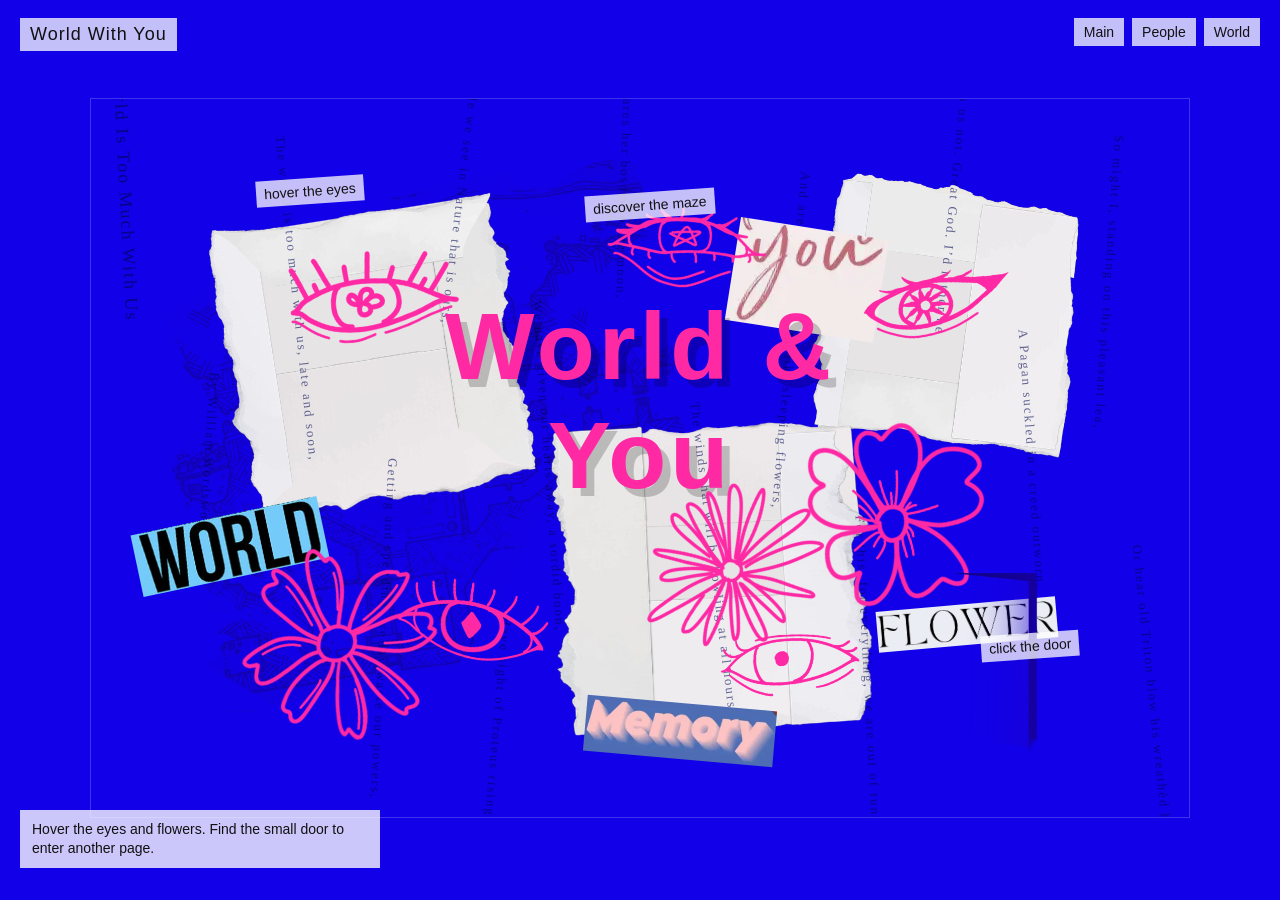
<file: index.html>
<!DOCTYPE html>
<html lang="en">
<head>
  <meta charset="UTF-8">
  <meta name="viewport" content="width=device-width, initial-scale=1.0">
  <title>World With You, Main</title>
  <link rel="stylesheet" href="css/style.css">
</head>

<body class="main-page">
  <div class="site-title">World With You</div>

  <nav class="nav">
    <a href="index.html">Main</a>
    <a href="people.html">People</a>
    <a href="world.html">World</a>
  </nav>

  <main class="page">
    <section class="collage-stage main-collage">

      <img class="collage-img map-main" src="assets/Map01.png" alt="map">
      <img class="collage-img paper-main-01" src="assets/Paper01.png" alt="paper">
      <img class="collage-img paper-main-02" src="assets/Paper02.png" alt="paper">
      <img class="collage-img paper-main-03" src="assets/Paper03.png" alt="paper">

      <img class="collage-img text-main-01" src="assets/text01.png" alt="text">
      <img class="collage-img text-main-02" src="assets/text02.png" alt="text">
      <img class="collage-img text-main-03" src="assets/text03.png" alt="text">
      <img class="collage-img text-main-04" src="assets/text04.png" alt="text">

      <div class="big-text">World & You</div>
      <!-- <div class="vertical-text">I DO NOT KNOW WHAT TEXT HERE</div> -->
      <div class="poem-layer">
      <div class="poem-line poem-01">The World Is Too Much With Us</div>
         <div class="poem-line poem-02">By William Wordsworth</div>
         <div class="poem-line poem-03">The world is too much with us, late and soon,</div>
         <div class="poem-line poem-04">Getting and spending, we lay waste our powers,</div>
         <div class="poem-line poem-05">Little we see in Nature that is ours,</div>
         <div class="poem-line poem-06">We have given our hearts away, a sordid boon,</div>
         <div class="poem-line poem-07">This Sea that bares her bosom to the moon,</div>
         <div class="poem-line poem-08">The winds that will be howling at all hours,</div>
         <div class="poem-line poem-09">And are up-gathered now like sleeping flowers,</div>
         <div class="poem-line poem-10">For this, for everything, we are out of tune,</div>
         <div class="poem-line poem-11">It moves us not. Great God. I’d rather be</div>
         <div class="poem-line poem-12">A Pagan suckled in a creed outworn,</div>
         <div class="poem-line poem-13">So might I, standing on this pleasant lea,</div>
         <div class="poem-line poem-14">Have glimpses that would make me less forlorn,</div>
         <div class="poem-line poem-15">Have sight of Proteus rising from the sea,</div>
         <div class="poem-line poem-16">Or hear old Triton blow his wreathèd horn.</div>
      </div>

      <img class="collage-img cutout eye-button eye-main-01" src="assets/eye01.png" alt="eye">
      <img class="collage-img cutout eye-button eye-main-02" src="assets/eye02.png" alt="eye">
      <img class="collage-img cutout eye-button eye-main-03" src="assets/eye03.png" alt="eye">
      <img class="collage-img cutout eye-button eye-main-04" src="assets/eye04.png" alt="eye">
      <img class="collage-img cutout eye-button eye-main-05" src="assets/eye05.png" alt="eye">

      <img class="collage-img cutout flower-button flower-main-01" src="assets/FlowerPink01.png" alt="flower">
      <img class="collage-img cutout flower-button flower-main-02" src="assets/FlowerPink02.png" alt="flower">
      <img class="collage-img cutout flower-button flower-main-03" src="assets/FlowerPink03.png" alt="flower">

      <a href="people.html">
        <img class="collage-img main-door" src="assets/door01.png" alt="door">
      </a>

      <div class="label label-main-01">hover the eyes</div>
      <div class="label label-main-02">click the door</div>
      <div id="message" class="label label-main-03">discover the maze</div>

    </section>
  </main>

  <p class="instruction">Hover the eyes and flowers. Find the small door to enter another page.</p>
  <script src="js/script.js"></script>
</body>
</html>
</file>
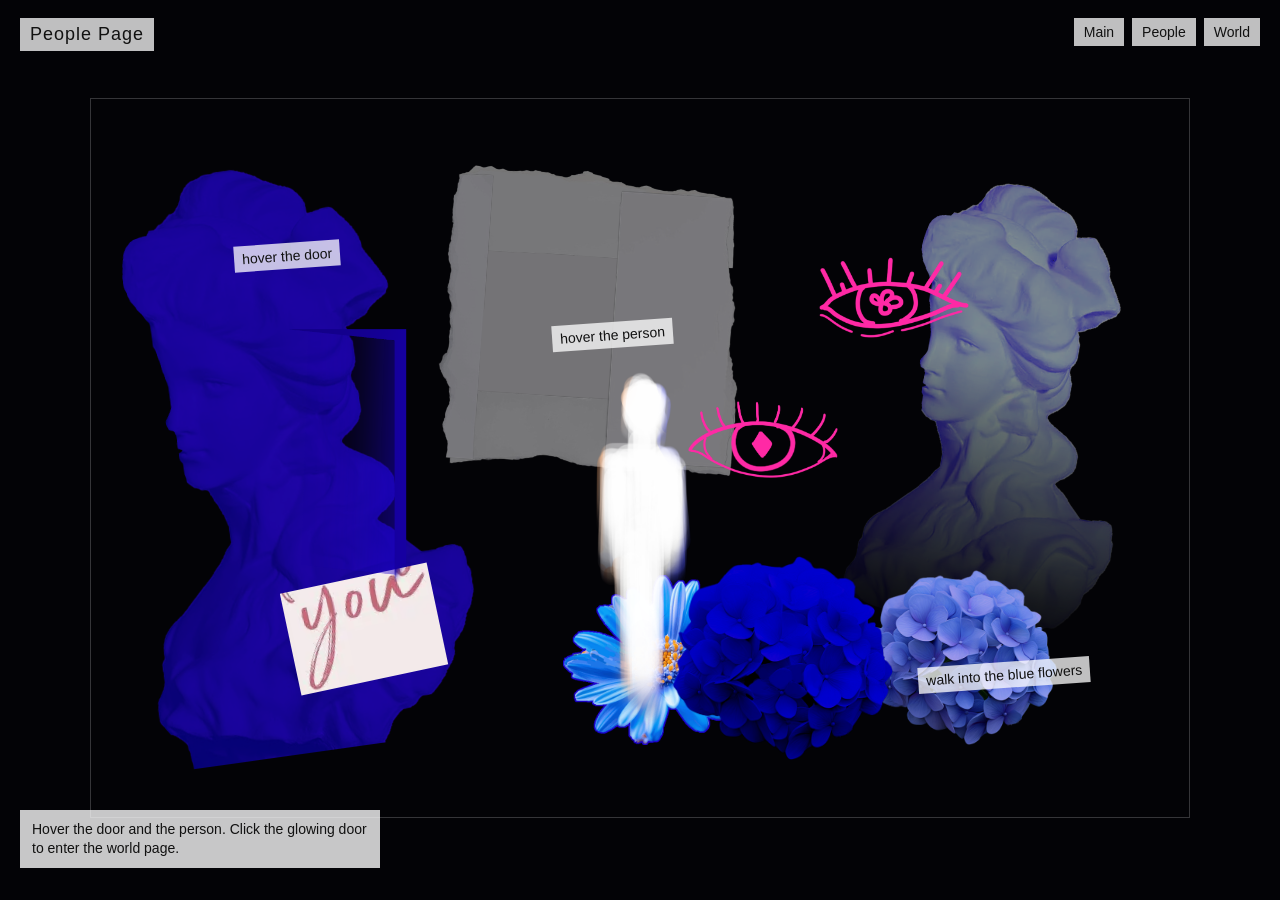
<file: people.html>
<!DOCTYPE html>
<html lang="en">
<head>
  <meta charset="UTF-8">
  <meta name="viewport" content="width=device-width, initial-scale=1.0">
  <title>World With You, People</title>
  <link rel="stylesheet" href="css/style.css">
</head>

<body class="people-page">
  <div class="site-title">People Page</div>

  <nav class="nav">
    <a href="index.html">Main</a>
    <a href="people.html">People</a>
    <a href="world.html">World</a>
  </nav>

  <main class="page">
    <section class="collage-stage people-collage">

      <img class="collage-img people-face-01" src="assets/Face01.png" alt="face">
      <img class="collage-img people-face-02" src="assets/Face02.png" alt="face">
      <img class="collage-img people-paper-01" src="assets/Paper02.png" alt="paper">
      <img class="collage-img people-text-01" src="assets/text02.png" alt="text">
      <img class="collage-img people-text-02" src="assets/text04.png" alt="text">

      <a href="world.html">
        <img class="collage-img people-door" src="assets/door01.png" alt="door">
      </a>

      <img class="collage-img people-person" src="assets/Person01.png" alt="person">

      <img class="collage-img cutout people-eye-01" src="assets/eye01.png" alt="eye">
      <img class="collage-img cutout people-eye-02" src="assets/eye04.png" alt="eye">

      <img class="collage-img cutout people-flower-01" src="assets/FlowerBlue01.png" alt="flower">
      <img class="collage-img cutout people-flower-02" src="assets/FlowerBlue03.png" alt="flower">
      <img class="collage-img cutout people-flower-03" src="assets/FlowerBlue04.png" alt="flower">

      <div class="label people-label-01">hover the door</div>
      <div class="label people-label-02">hover the person</div>
      <div id="message" class="label people-label-03">walk into the blue flowers</div>

    </section>
  </main>

  <p class="instruction">Hover the door and the person. Click the glowing door to enter the world page.</p>
  <script src="js/script.js"></script>
</body>
</html>
</file>
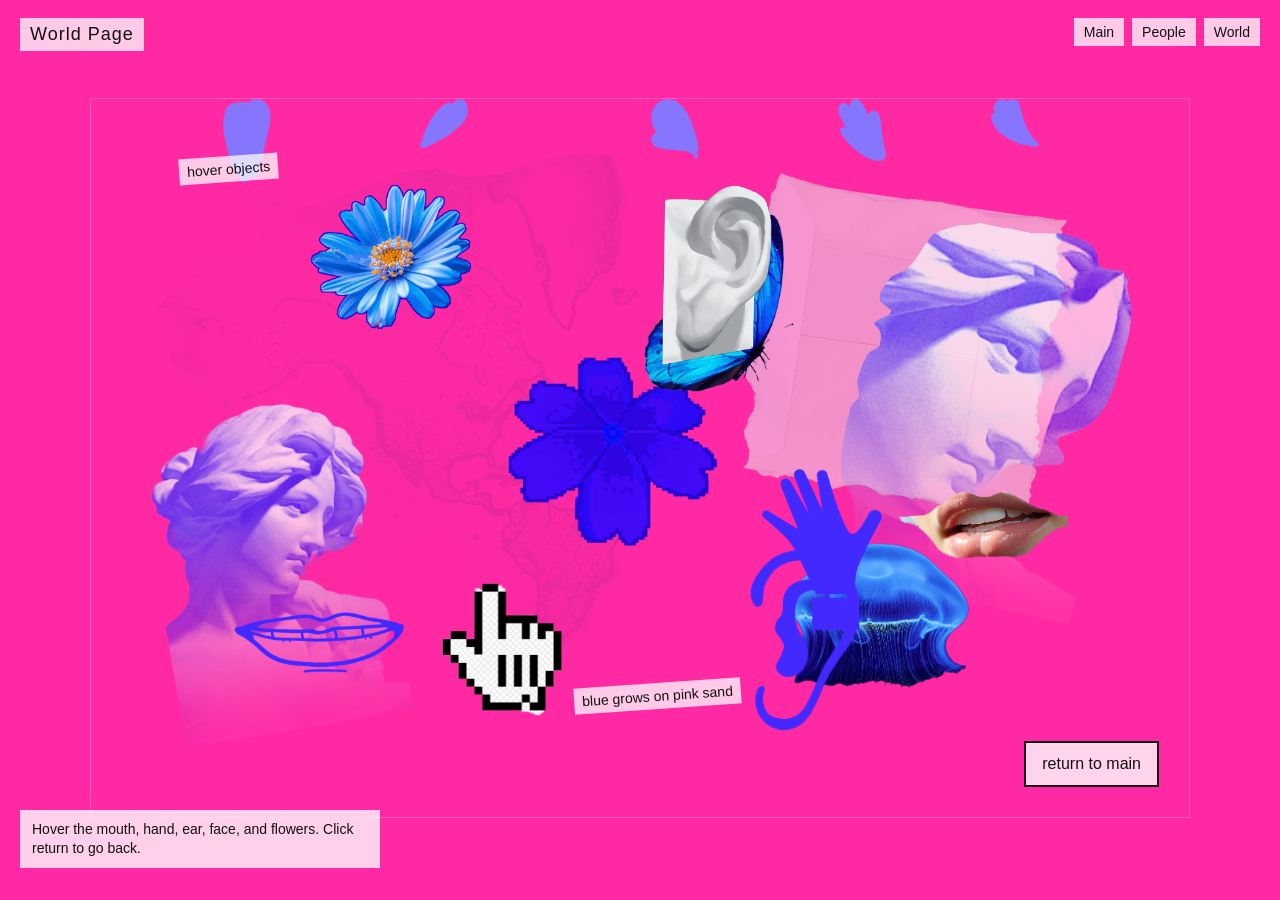
<file: world.html>
<!DOCTYPE html>
<html lang="en">
<head>
  <meta charset="UTF-8">
  <meta name="viewport" content="width=device-width, initial-scale=1.0">
  <title>World With You, World</title>
  <link rel="stylesheet" href="css/style.css">
</head>

<body class="world-page">
  <div class="site-title">World Page</div>

  <nav class="nav">
    <a href="index.html">Main</a>
    <a href="people.html">People</a>
    <a href="world.html">World</a>
  </nav>

  <main class="page">
    <section class="collage-stage world-collage">

      <img class="collage-img world-map-01" src="assets/Map02.png" alt="map">
      <img class="collage-img world-paper-01" src="assets/Paper01.png" alt="paper">
      <img class="collage-img world-face-01" src="assets/Face03.png" alt="face">
      <img class="collage-img world-face-02" src="assets/Face04.png" alt="face">

      <img class="collage-img cutout world-flower-01" src="assets/FlowerBlue01.png" alt="flower">
      <img class="collage-img cutout world-flower-02" src="assets/FlowerBlue02.png" alt="flower">
      <img class="collage-img cutout world-flower-03" src="assets/FlowerBlue05.png" alt="flower">
      <img class="collage-img cutout world-flower-04" src="assets/FlowerBlue06.png" alt="flower">

      <img class="collage-img cutout mouth world-mouth-01" src="assets/Mouth01.png" alt="mouth">
      <img class="collage-img cutout mouth world-mouth-02" src="assets/Mouth02.png" alt="mouth">
      <img class="collage-img cutout world-ear-01" src="assets/Ear01.png" alt="ear">
      <img class="collage-img cutout world-ear-02" src="assets/Ear02.png" alt="ear">
      <img class="collage-img cutout hand world-hand-01" src="assets/Hand01.png" alt="hand">
      <img class="collage-img cutout hand world-hand-02" src="assets/Hand02.png" alt="hand">

      <img class="petal petal-01" src="assets/Petal01.png" alt="">
      <img class="petal petal-02" src="assets/Petal02.png" alt="">
      <img class="petal petal-03" src="assets/Petal03.png" alt="">
      <img class="petal petal-04" src="assets/Petal04.png" alt="">
      <img class="petal petal-05" src="assets/Petal05.png" alt="">

      <div class="label world-label-01">hover objects</div>
      <div id="message" class="label world-label-02">blue grows on pink sand</div>

      <a class="return-link" href="index.html">return to main</a>

    </section>
  </main>

  <p class="instruction">Hover the mouth, hand, ear, face, and flowers. Click return to go back.</p>
  <script src="js/script.js"></script>
</body>
</html>
</file>
<file: css/style.css>
* {
  box-sizing: border-box;
}

body {
  margin: 0;
  font-family: Arial, Helvetica, sans-serif;
  overflow-x: hidden;
}

a {
  color: inherit;
}

.page {
  min-height: 100vh;
  position: relative;
  padding: 28px;
}

.main-page {
  background: #1200e8;
  color: #ff2aa3;
}

.people-page {
  background: #030306;
  color: white;
}

.world-page {
  background: #ff2aa3;
  color: #1529ff;
}

.site-title {
  position: fixed;
  top: 18px;
  left: 20px;
  z-index: 100;
  font-size: 18px;
  letter-spacing: 1px;
  background: rgba(255,255,255,.75);
  color: #111;
  padding: 6px 10px;
}

.nav {
  position: fixed;
  top: 18px;
  right: 20px;
  z-index: 100;
  display: flex;
  gap: 8px;
}

.nav a {
  text-decoration: none;
  background: rgba(255,255,255,.75);
  color: #111;
  padding: 6px 10px;
  font-size: 14px;
}

.nav a:hover {
  background: #111;
  color: white;
}

.instruction {
  position: fixed;
  bottom: 18px;
  left: 20px;
  z-index: 100;
  max-width: 360px;
  background: rgba(255,255,255,.78);
  color: #111;
  padding: 10px 12px;
  font-size: 14px;
  line-height: 1.35;
}

.collage-stage {
  position: relative;
  width: min(100%, 1100px);
  height: 720px;
  margin: 70px auto 20px;
  border: 1px solid rgba(255,255,255,.2);
  overflow: hidden;
}

.collage-img {
  position: absolute;
  display: block;
}

.cutout {
  transition: transform .25s ease, filter .25s ease, opacity .25s ease;
}

.cutout:hover {
  transform: scale(1.25) rotate(7deg);
  filter: drop-shadow(0 0 18px white);
  z-index: 80;
}

.eye-button:hover {
  filter: drop-shadow(0 0 22px #ff2aa3) brightness(1.35);
  z-index: 80;
}

.flower-button:hover {
  transform: scale(1.35) rotate(-10deg);
  filter: drop-shadow(0 0 20px #ff2aa3);
  z-index: 80;
}

.label {
  position: absolute;
  font-size: 14px;
  background: rgba(255,255,255,.75);
  color: #111;
  padding: 5px 8px;
  transform: rotate(-4deg);
}

.big-text {
  position: absolute;
  top: 42%;
  left: 50%;
  transform: translate(-50%, -50%);
  text-align: center;
  font-size: clamp(44px, 8vw, 95px);
  font-weight: bold;
  letter-spacing: 4px;
  text-shadow: 8px 8px rgba(0,0,0,.2);
  z-index: 6;
}

.vertical-text {
  position: absolute;
  top: 18%;
  left: 50%;
  writing-mode: vertical-rl;
  letter-spacing: 6px;
  color: rgba(0,0,0,.45);
  font-size: 13px;
  z-index: 7;
}

.return-link {
  position: absolute;
  bottom: 30px;
  right: 30px;
  text-decoration: none;
  background: rgba(255,255,255,.8);
  color: #111;
  padding: 12px 16px;
  border: 2px solid #111;
  z-index: 90;
}

.return-link:hover {
  background: #111;
  color: white;
}

/* main page */
.map-main {
  width: 520px;
  left: 7%;
  top: 12%;
  opacity: 0.42;
  transform: rotate(-8deg);
  z-index: 1;
}

.paper-main-01 {
  width: 300px;
  left: 12%;
  top: 15%;
  transform: rotate(-9deg);
  z-index: 2;
}

.paper-main-02 {
  width: 260px;
  right: 10%;
  top: 12%;
  transform: rotate(8deg);
  z-index: 2;
}

.paper-main-03 {
  width: 320px;
  left: 42%;
  top: 45%;
  transform: rotate(-3deg);
  z-index: 2;
}

.text-main-01 {
  width: 190px;
  left: 4%;
  top: 58%;
  transform: rotate(-12deg);
  z-index: 5;
}

.text-main-02 {
  width: 150px;
  right: 28%;
  top: 18%;
  transform: rotate(9deg);
  z-index: 5;
}

.text-main-03 {
  width: 180px;
  right: 12%;
  bottom: 24%;
  transform: rotate(-5deg);
  z-index: 5;
}

.text-main-04 {
  width: 190px;
  left: 45%;
  bottom: 8%;
  transform: rotate(5deg);
  z-index: 5;
}

.eye-main-01 {
  width: 170px;
  left: 18%;
  top: 21%;
  transform: rotate(-4deg);
  z-index: 8;
}

.eye-main-02 {
  width: 160px;
  left: 47%;
  top: 15%;
  transform: rotate(5deg);
  z-index: 8;
}

.eye-main-03 {
  width: 150px;
  right: 16%;
  top: 24%;
  transform: rotate(-9deg);
  z-index: 8;
}

.eye-main-04 {
  width: 150px;
  left: 28%;
  bottom: 22%;
  transform: rotate(10deg);
  z-index: 8;
}

.eye-main-05 {
  width: 140px;
  right: 30%;
  bottom: 17%;
  transform: rotate(-4deg);
  z-index: 8;
}

.flower-main-01 {
  width: 190px;
  left: 14%;
  bottom: 11%;
  transform: rotate(8deg);
  z-index: 9;
}

.flower-main-02 {
  width: 180px;
  right: 18%;
  bottom: 30%;
  transform: rotate(-12deg);
  z-index: 9;
}

.flower-main-03 {
  width: 170px;
  left: 51%;
  bottom: 23%;
  transform: rotate(15deg);
  z-index: 9;
}

.main-door {
  width: 92px;
  right: 13%;
  bottom: 9%;
  z-index: 11;
  transition: transform 0.25s ease, filter 0.25s ease;
}

.main-door:hover {
  transform: scale(1.25) rotate(3deg);
  filter: drop-shadow(0 0 20px #ffffff);
}

.label-main-01 {
  left: 15%;
  top: 11%;
  z-index: 30;
}

.label-main-02 {
  right: 10%;
  bottom: 22%;
  z-index: 30;
}

.label-main-03 {
  left: 45%;
  top: 13%;
  z-index: 30;
}

/* people page */
.people-face-01 {
  width: 330px;
  left: 3%;
  top: 9%;
  opacity: 0.7;
  transform: rotate(-8deg);
  z-index: 1;
}

.people-face-02 {
  width: 260px;
  right: 5%;
  top: 12%;
  opacity: 0.55;
  transform: rotate(10deg);
  z-index: 1;
}

.people-paper-01 {
  width: 300px;
  left: 32%;
  top: 10%;
  opacity: 0.5;
  transform: rotate(4deg);
  z-index: 2;
}

.people-text-01 {
  width: 150px;
  left: 18%;
  bottom: 19%;
  transform: rotate(-12deg);
  z-index: 5;
}

.people-text-02 {
  width: 190px;
  right: 17%;
  bottom: 18%;
  transform: rotate(8deg);
  z-index: 5;
}

.people-door {
  width: 130px;
  left: 18%;
  top: 31%;
  z-index: 9;
  transition: transform 0.25s ease, filter 0.25s ease;
}

.people-door:hover {
  transform: scale(1.18) rotate(-3deg);
  filter: drop-shadow(0 0 28px #1529ff);
}

.people-person {
  width: 95px;
  left: 46%;
  top: 38%;
  z-index: 12;
  transition: transform 0.25s ease, filter 0.25s ease;
}

.people-person:hover {
  transform: translateX(70px) scale(1.15);
  filter: drop-shadow(0 0 22px white);
}

.people-eye-01 {
  width: 150px;
  right: 20%;
  top: 22%;
  z-index: 8;
}

.people-eye-02 {
  width: 150px;
  right: 32%;
  top: 42%;
  z-index: 8;
}

.people-flower-01 {
  width: 190px;
  left: 43%;
  bottom: 10%;
  z-index: 10;
}

.people-flower-02 {
  width: 220px;
  left: 53%;
  bottom: 8%;
  z-index: 11;
}

.people-flower-03 {
  width: 190px;
  right: 12%;
  bottom: 10%;
  z-index: 10;
}

.people-label-01 {
  left: 13%;
  top: 20%;
  z-index: 30;
}

.people-label-02 {
  left: 42%;
  top: 31%;
  z-index: 30;
}

.people-label-03 {
  right: 9%;
  bottom: 18%;
  z-index: 30;
}

/* world page */
.world-map-01 {
  width: 520px;
  left: 7%;
  top: 10%;
  opacity: 0.35;
  transform: rotate(-7deg);
  z-index: 1;
}

.world-paper-01 {
  width: 310px;
  right: 12%;
  top: 13%;
  opacity: 0.55;
  transform: rotate(8deg);
  z-index: 2;
}

.world-face-01 {
  width: 230px;
  left: 6%;
  bottom: 12%;
  opacity: 0.75;
  transform: rotate(-10deg);
  z-index: 5;
}

.world-face-02 {
  width: 260px;
  right: 7%;
  top: 17%;
  opacity: 0.65;
  transform: rotate(12deg);
  z-index: 5;
}

.world-flower-01 {
  width: 160px;
  left: 20%;
  top: 12%;
  z-index: 10;
}

.world-flower-02 {
  width: 210px;
  left: 38%;
  top: 36%;
  z-index: 10;
}

.world-flower-03 {
  width: 180px;
  right: 20%;
  bottom: 18%;
  z-index: 10;
}

.world-flower-04 {
  width: 150px;
  right: 36%;
  top: 16%;
  z-index: 10;
}

.world-mouth-01 {
  width: 170px;
  left: 13%;
  bottom: 20%;
  z-index: 12;
}

.world-mouth-02 {
  width: 170px;
  right: 11%;
  bottom: 36%;
  z-index: 12;
}

.world-ear-01 {
  width: 110px;
  left: 52%;
  top: 12%;
  z-index: 12;
}

.world-ear-02 {
  width: 110px;
  right: 30%;
  bottom: 12%;
  z-index: 12;
}

.world-hand-01 {
  width: 120px;
  right: 28%;
  bottom: 26%;
  z-index: 12;
}

.world-hand-02 {
  width: 120px;
  left: 32%;
  bottom: 14%;
  z-index: 12;
}

.world-label-01 {
  left: 8%;
  top: 8%;
  z-index: 30;
}

.world-label-02 {
  left: 44%;
  bottom: 15%;
  z-index: 30;
}

.petal {
  position: absolute;
  width: 48px;
  pointer-events: none;
  z-index: 25;
  animation-name: fall;
  animation-timing-function: linear;
  animation-iteration-count: infinite;
}

.petal-01 {
  left: 12%;
  animation-duration: 9s;
  animation-delay: 0s;
}

.petal-02 {
  left: 30%;
  animation-duration: 11s;
  animation-delay: 1s;
}

.petal-03 {
  left: 51%;
  animation-duration: 10s;
  animation-delay: 2s;
}

.petal-04 {
  left: 68%;
  animation-duration: 12s;
  animation-delay: 0.5s;
}

.petal-05 {
  left: 82%;
  animation-duration: 8s;
  animation-delay: 1.5s;
}

@keyframes fall {
  0% {
    top: -80px;
    transform: rotate(0deg);
  }

  100% {
    top: 760px;
    transform: rotate(280deg);
  }
}

@media (max-width: 700px) {
  .collage-stage {
    height: 680px;
  }

  .nav {
    top: auto;
    bottom: 90px;
    left: 20px;
    right: auto;
  }

  .cutout {
    width: 100px;
  }
}




/* poem layer */
.poem-layer {
  position: absolute;
  inset: 0;
  z-index: 3;
  pointer-events: none;
  overflow: hidden;
}

.poem-line {
  position: absolute;
  writing-mode: vertical-rl;
  text-orientation: mixed;
  color: rgba(1, 5, 80, 0.72);
  font-size: 13px;
  line-height: 1.2;
  letter-spacing: 2px;
  font-family: Georgia, "Times New Roman", serif;
  opacity: 0.82;
  mix-blend-mode: multiply;
  white-space: nowrap;
}

.poem-01 {
  left: 2%;
  top: -10%;
  font-size: 18px;
  opacity: 0.9;
  transform: rotate(-3deg);
}

.poem-02 {
  left: 10%;
  top: 38%;
  transform: rotate(4deg);
}

.poem-03 {
  left: 18%;
  top: 5%;
  transform: rotate(-6deg);
}

.poem-04 {
  left: 26%;
  top: 50%;
  transform: rotate(3deg);
}

.poem-05 {
  left: 33%;
  top: -4%;
  transform: rotate(7deg);
}

.poem-06 {
  left: 41%;
  top: 28%;
  transform: rotate(-4deg);
}

.poem-07 {
  left: 48%;
  top: -15%;
  transform: rotate(2deg);
}

.poem-08 {
  left: 56%;
  top: 42%;
  transform: rotate(-7deg);
}

.poem-09 {
  left: 63%;
  top: 10%;
  transform: rotate(5deg);
}

.poem-10 {
  left: 70%;
  top: 58%;
  transform: rotate(-3deg);
}

.poem-11 {
  left: 78%;
  top: -8%;
  transform: rotate(6deg);
}

.poem-12 {
  left: 85%;
  top: 32%;
  transform: rotate(-4deg);
}

.poem-13 {
  left: 92%;
  top: 5%;
  transform: rotate(4deg);
}

.poem-14 {
  left: -4%;
  top: 48%;
  transform: rotate(-5deg);
}

.poem-15 {
  left: 36%;
  top: 72%;
  transform: rotate(5deg);
}

.poem-16 {
  left: 96%;
  top: 62%;
  transform: rotate(-6deg);
}
</file>
